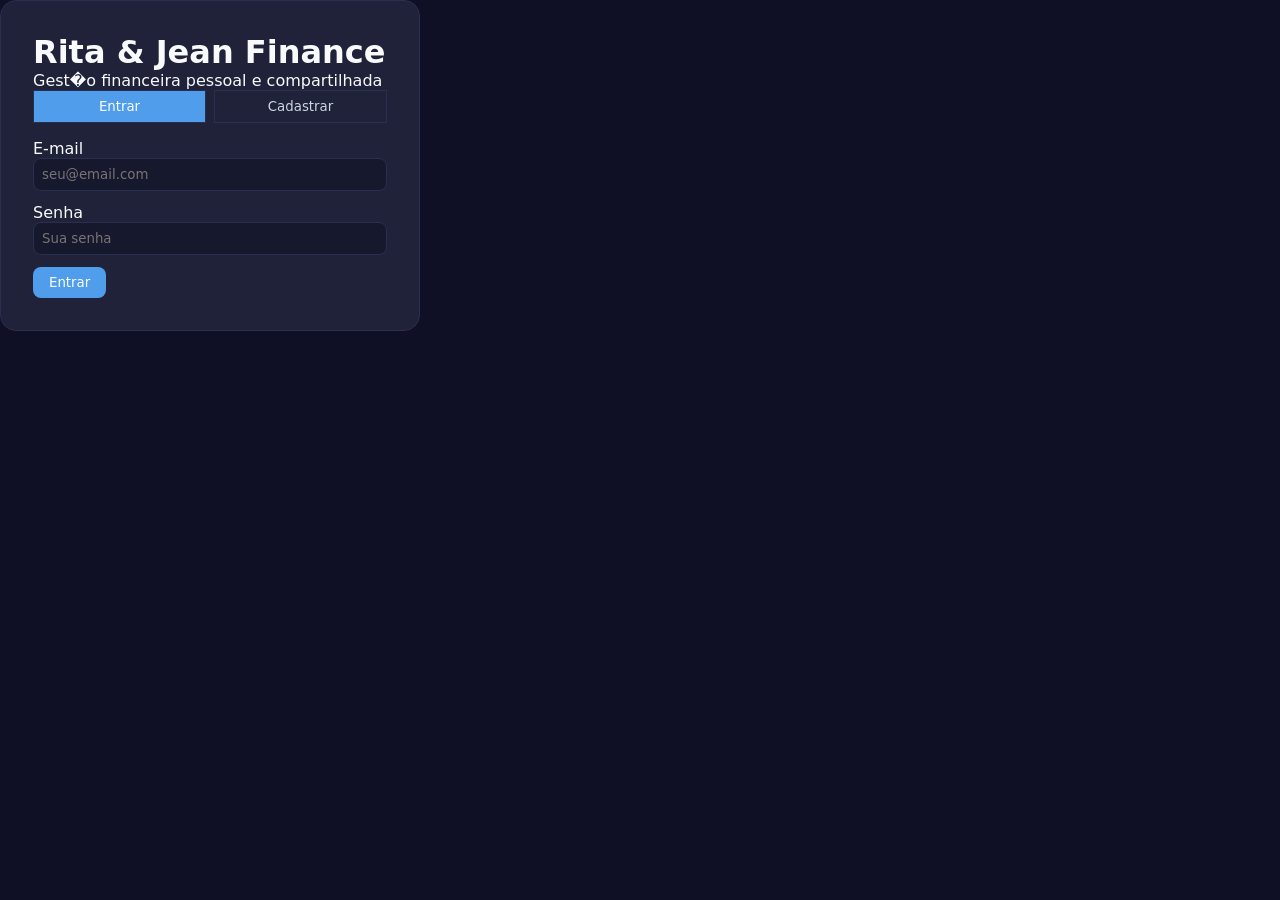
<file: frontend/index.html>
<!DOCTYPE html>
<html lang="pt-BR">
<head>
  <meta charset="UTF-8">
  <meta name="viewport" content="width=device-width, initial-scale=1.0">
  <title>Rita & Jean Finance</title>
  <link rel="stylesheet" href="./css/base.css">
  <link rel="stylesheet" href="./css/layout.css">
  <link rel="stylesheet" href="./css/components.css">
  <link rel="stylesheet" href="./css/mobile.css">
</head>
<body>
  <div id="app"></div>
  <script type="module" src="./js/main.js"></script>
</body>
</html>
</file>
<file: frontend/css/base.css>
*{margin:0;padding:0;box-sizing:border-box;font-family:Inter,system-ui,-apple-system,sans-serif;color:#f8fafc}
body{background:#0f1026;min-height:100vh}
</file>
<file: frontend/css/layout.css>
.app-shell{display:grid;grid-template-columns:280px 1fr;min-height:100vh;gap:1rem;padding:1rem}
.sidebar{background:#1f2239;border:1px solid #2a2e4f;border-radius:1rem;padding:1rem}
.sidebar-nav{display:flex;flex-direction:column;gap:.5rem;margin-top:1rem}
.nav-link{color:#cbd5e1;text-decoration:none;padding:.5rem;border-radius:.5rem}
.nav-link.active{background:#4f9deb;color:#fff}
.content-area{display:flex;flex-direction:column;gap:1rem}
.topbar{background:#1f2239;border:1px solid #2a2e4f;border-radius:1rem;padding:1rem;display:flex;justify-content:space-between}
.page{display:flex;flex-direction:column;gap:1rem}
</file>
<file: frontend/css/components.css>
.card{background:#1f2239;border:1px solid #2a2e4f;border-radius:1rem;padding:1rem}
.card-grid{display:grid;grid-template-columns:repeat(auto-fit,minmax(240px,1fr));gap:1rem}
.kpi-card{background:#1f2239;border:1px solid #2a2e4f;border-radius:1rem;padding:1rem}
.kpi-value{font-size:1.5rem;font-weight:700}
.table{width:100%;border-collapse:collapse}
.table th,.table td{border:1px solid #2a2e4f;padding:.5rem;text-align:left}
.btn{padding:.5rem 1rem;border:none;border-radius:.5rem;cursor:pointer}
.btn-primary{background:#4f9deb;color:#fff}
.auth-card{background:#1f2239;border:1px solid #2a2e4f;border-radius:1rem;padding:2rem;width:min(420px,100%)}
.auth-tabs{display:flex;gap:.5rem;margin-bottom:1rem}
.auth-tab{flex:1;padding:.5rem;border:1px solid #2a2e4f;background:transparent;color:#cbd5e1}
.auth-tab.active{background:#4f9deb;color:#fff}
.hidden{display:none}
.form-field{margin-bottom:.75rem}
input,select{width:100%;padding:.5rem;background:#16182d;border:1px solid #2a2e4f;border-radius:.5rem;color:#fff}
</file>
<file: frontend/css/mobile.css>
@media(max-width:1080px){.app-shell{grid-template-columns:1fr}}
</file>
